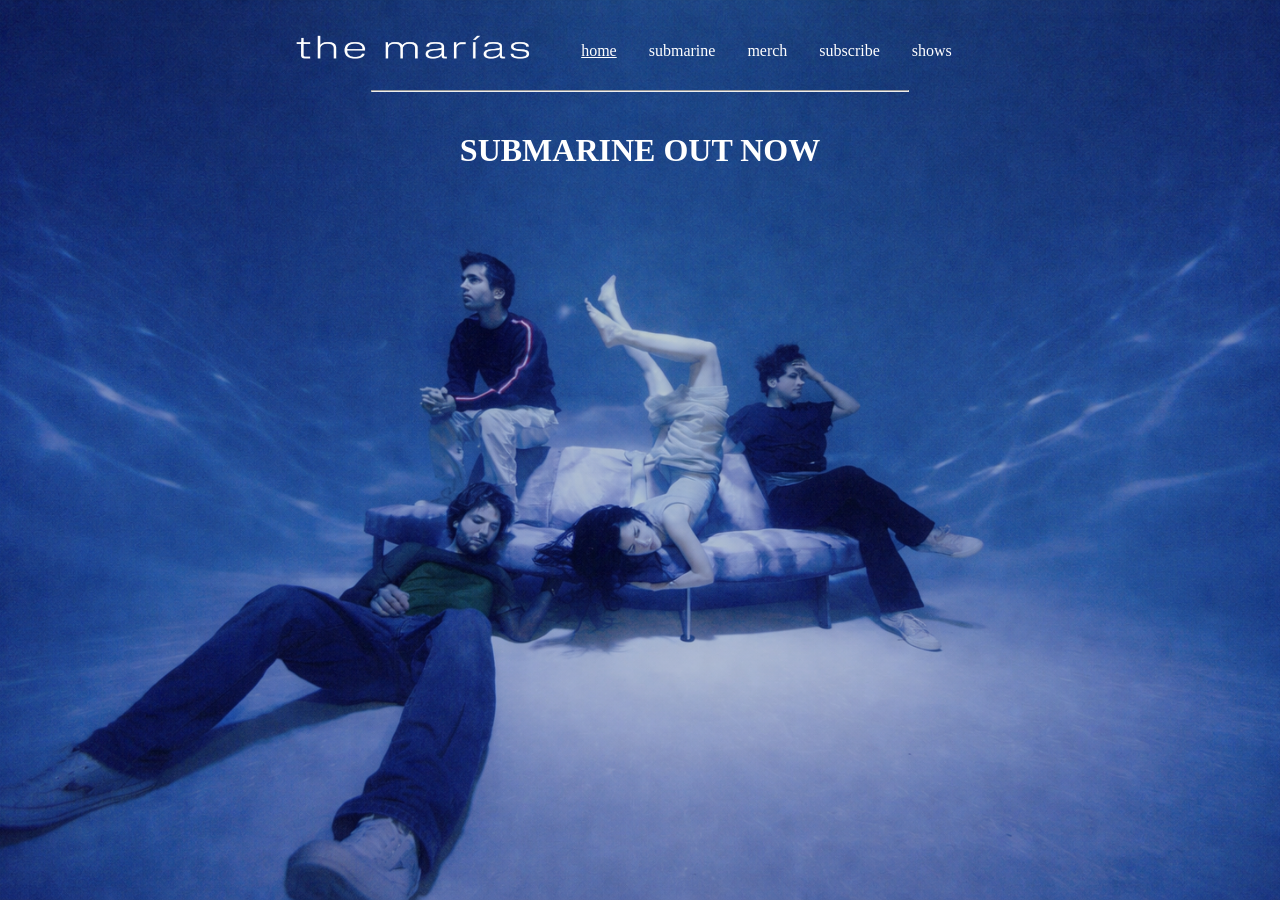
<file: index.html>
<!DOCTYPE html>
<html lang="en">
<head>
    <meta charset="UTF-8">
    <meta name="viewport" content="width=device-width, initial-scale=1.0">
    <title>Home</title>
    <link rel="stylesheet" href="style.css">
</head>
<body>
    <header>
        <div class="links">
        <p>
            <img class = " img1" src="assests/title.png" alt="the marias"> 
        </p>
        <p class="l" id="home">
            <a href="index.html">home</a>
        </p>
        
        <p class="l">
            <a href="submarine.html">submarine</a> 
        </p>
        <p class="l">
            <a href="merch.html">merch</a>
        </p>
        <p class="l">
            <a href="subscribe.html">subscribe</a>
        </p>
        <p class="l">
            <a href="shows.html">shows</a>
        </p>
        </div>

    </header>
    <hr class="line1">
    <h1 class="title1">SUBMARINE OUT NOW</h1>
    <br>
    <!-- <div class="imagecontainer">
    <img class="albumcover" src="albumcover.png" alt="">
    </div> -->

    <!-- <footer>
        <div class="footer">
            privacy policy
        </div>
    </footer> -->
</body>
</html>
</file>
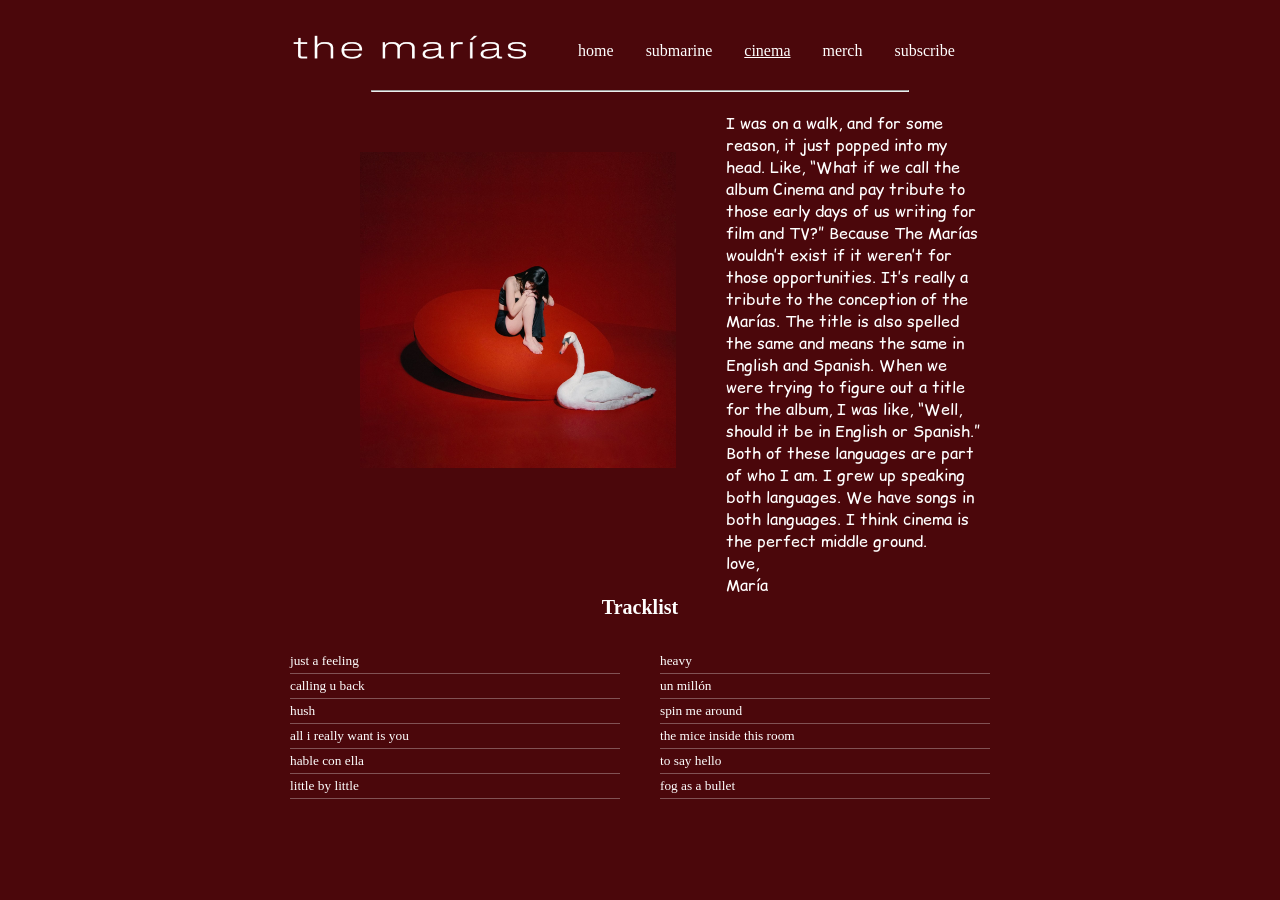
<file: cinema.html>
<!DOCTYPE html>
<html lang="en">
<head>
    <meta charset="UTF-8">
    <meta name="viewport" content="width=device-width, initial-scale=1.0">
    <title>Cinema</title>
    <link rel="stylesheet" href="style1.css">
    <link rel="preconnect" href="https://fonts.googleapis.com">
<link rel="preconnect" href="https://fonts.gstatic.com" crossorigin>
<link href="https://fonts.googleapis.com/css2?family=Comic+Relief&display=swap" rel="stylesheet">
    <style>
    body{
            background-color: #4b070b;
        }
        </style>
</head>
<body>
    <header>
        <div class="links">
        <p>
            <img class = " img1" src="assests/title.png" alt="the marias"> 
        </p>
        <p class="l" >
            <a href="index.html">home</a>
        </p>
        
        <p class="l" >
            <a href="submarine.html">submarine</a> 
        </p>
        <p class="l" id="home">
            <a href="cinema.html">cinema</a> 
        </p>
        <p class="l">
            <a href="merch.html">merch</a>
        </p>
        <p class="l">
            <a href="subscribe.html">subscribe</a>
        </p>
        
        </div>
        
    </header>
    <hr class="line1">

    <div class="subbody">
        <img src="assests/cinema.jpg" alt="Album Cover For Submarine" class="alcov">
        <p class="desc">I was on a walk, and for some reason, it just popped into my head. Like, “What if we call the album Cinema and pay tribute to those early days of us writing for film and TV?” Because The Marías wouldn’t exist if it weren’t for those opportunities. It’s really a tribute to the conception of the Marías. The title is also spelled the same and means the same in English and Spanish. When we were trying to figure out a title for the album, I was like, “Well, should it be in English or Spanish.” Both of these languages are part of who I am. I grew up speaking both languages. We have songs in both languages. I think cinema is the perfect middle ground.
            <br>love,<br>María</p>
    </div>
    <div class="trackcontainer">
<section class="tracklist">
    <h2>Tracklist</h2>

    <div class="tracks">
        <ul class="left">
            <li>just a feeling </li>
            <li>calling u back</li>
            <li>hush</li>
            <li>all i really want is you </li>
            <li>hable con ella</li>
            <li>little by little </li>
            
        </ul>

        <ul class="right" start="8">
            <li>heavy </li>
            <li>un millón</li>
            <li>spin me around</li>
            <li>the mice inside this room </li>
            <li> to say hello</li>
            <li>fog as a bullet</li>
            
        </ul>
    </div>
</section>
</div>
    

</body>
</html>
</file>
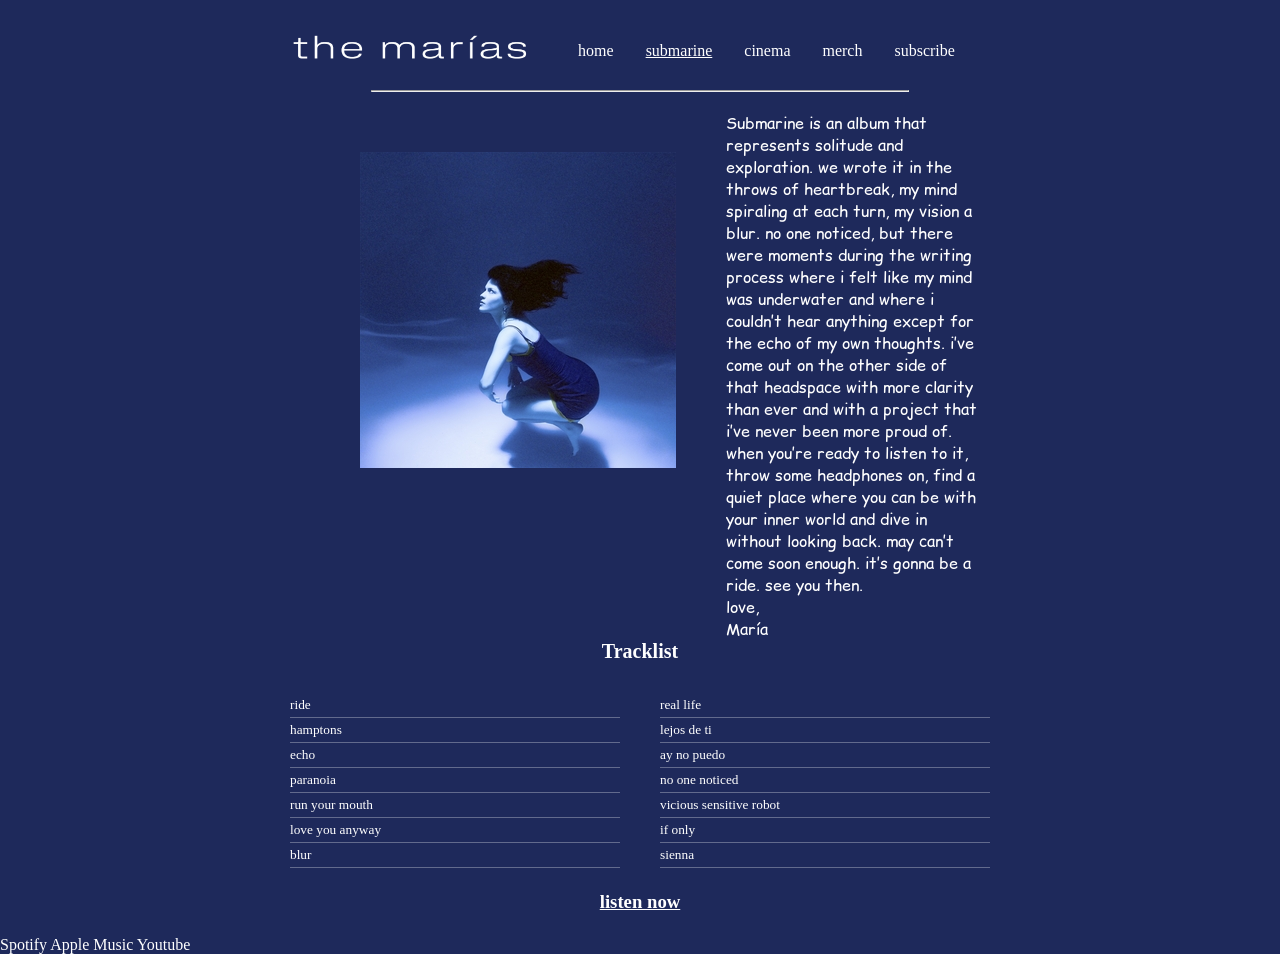
<file: submarine.html>
<!DOCTYPE html>
<html lang="en">
<head>
    <meta charset="UTF-8">
    <meta name="viewport" content="width=device-width, initial-scale=1.0">
    <title>Submarine</title>
    <link rel="stylesheet" href="style1.css">
    <link rel="preconnect" href="https://fonts.googleapis.com">
<link rel="preconnect" href="https://fonts.gstatic.com" crossorigin>
<link href="https://fonts.googleapis.com/css2?family=Comic+Relief&display=swap" rel="stylesheet">
</head>
<body>
    <header>
        <div class="links">
        <p>
            <img class = " img1" src="assests/title.png" alt="the marias"> 
        </p>
        <p class="l" >
            <a href="index.html">home</a>
        </p>
        
        <p class="l" id="home">
            <a href="submarine.html">submarine</a> 
        </p>
        <p class="l">
            <a href="cinema.html">cinema</a> 
        </p>
        <p class="l">
            <a href="merch.html">merch</a>
        </p>
        <p class="l">
            <a href="subscribe.html">subscribe</a>
        </p>
        
        </div>
        
    </header>
    <hr class="line1">
    <div class="subbody">
        <img src="assests/Submarine.jpg" alt="Album Cover For Submarine" class="alcov">
        <p class="desc">Submarine is an album that represents solitude and exploration. we wrote it in the throws of heartbreak, my mind spiraling at each turn, my vision a blur. no one noticed, but there were moments during the writing process where i felt like my mind was underwater and where i couldn’t hear anything except for the echo of my own thoughts. i’ve come out on the other side of that headspace with more clarity than ever and with a project that i’ve never been more proud of. when you’re ready to listen to it, throw some headphones on, find a quiet place where you can be with your inner world and dive in without looking back. may can’t come soon enough. it’s gonna be a ride. see you then.<br>love,<br>María</p>
</div>
<div class="trackcontainer">
<section class="tracklist">
    <h2>Tracklist</h2>

    <div class="tracks">
        <ul class="left">
            <li>ride</li>
            <li>hamptons</li>
            <li>echo</li>
            <li>paranoia</li>
            <li>run your mouth</li>
            <li>love you anyway</li>
            <li>blur</li>
        </ul>

        <ul class="right" start="8">
            <li>real life</li>
            <li>lejos de ti</li>
            <li>ay no puedo</li>
            <li>no one noticed</li>
            <li> vicious sensitive robot</li>
            <li>if only</li>
            <li>sienna</li>
        </ul>
    </div>
</section>
</div>
<div class="container-now">
    <h3 class="listennow">listen now</h3>
    <div class="musiclink"></div>
    <a href="">Spotify</a> 
    <a href="">Apple Music</a>
<a href="">Youtube</a>

</div>
</body>
</html>
</file>
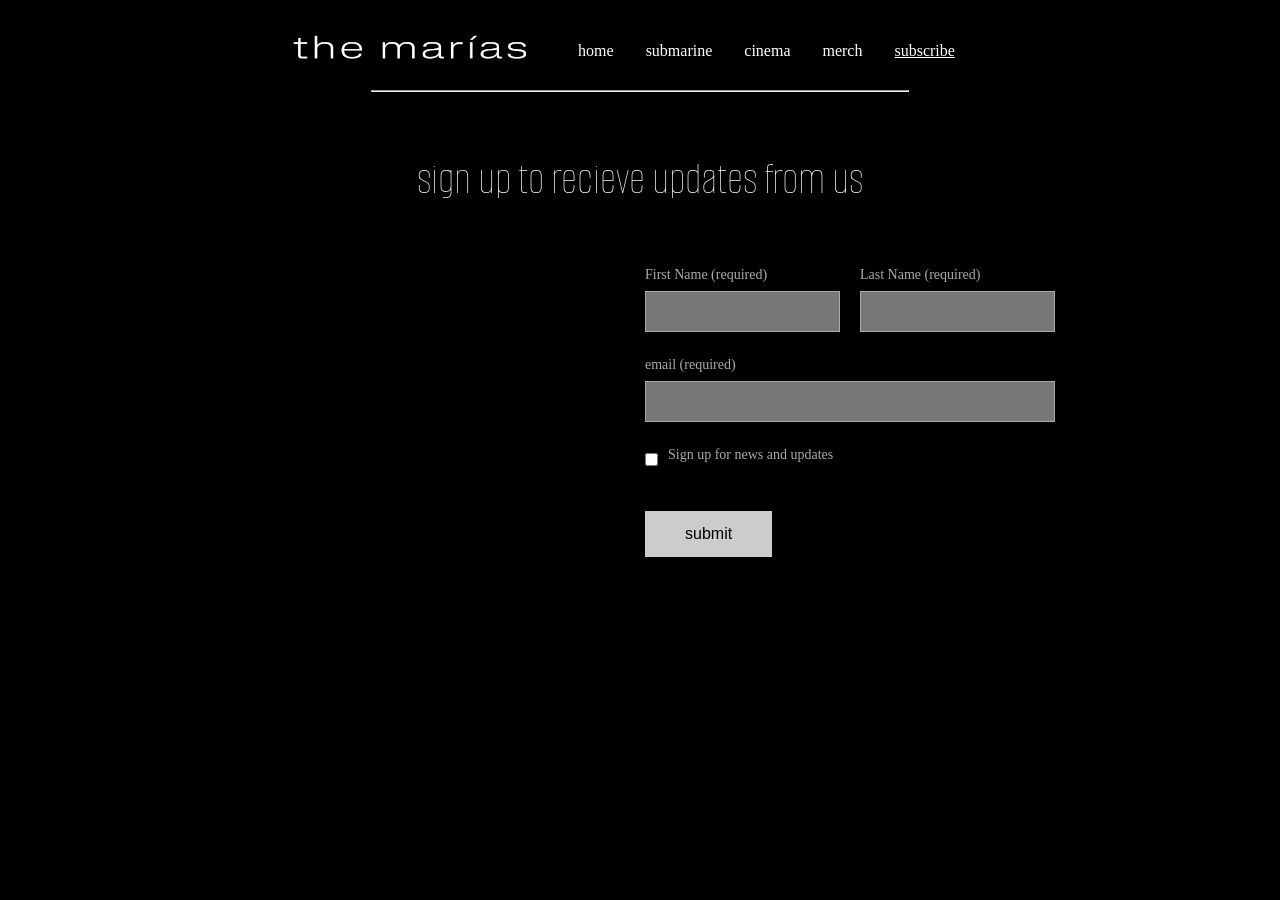
<file: subscribe.html>
<!DOCTYPE html>
<html lang="en">
<head>
    <meta charset="UTF-8">
    <meta name="viewport" content="width=device-width, initial-scale=1.0">
    <title>Subscribe</title>
    <link rel="stylesheet" href="style3.css">
    <style>
        body{
            background-color: black;
        }
    </style>
    
    <link rel="preconnect" href="https://fonts.googleapis.com">
<link rel="preconnect" href="https://fonts.gstatic.com" crossorigin>
<link href="https://fonts.googleapis.com/css2?family=Alumni+Sans+Pinstripe:ital@0;1&display=swap" rel="stylesheet">
</head>
<body>
    <header>
        <div class="links">
        <p>
            <img class = " img1" src="assests/title.png" alt="the marias"> 
        </p>
        <p class="l" >
            <a href="index.html">home</a>
        </p>
        
        <p class="l" >
            <a href="submarine.html">submarine</a> 
        </p>
        <p class="l" >
            <a href="cinema.html">cinema</a> 
        </p>
        <p class="l" >
            <a href="merch.html">merch</a>
        </p>
        <p class="l" id="home">
            <a href="subscribe.html">subscribe</a>
        </p>
        
        </div>
        
    </header>
    <hr class="line1">
    <div class="para">
        <p class="title">
            sign up to recieve updates from us 
        </p>

   </div>
    <div class="form-container">

    <form class="signup-form" id="signupForm">

       

        <div class="name-row">
            <div class="input-group">
                <label>First Name (required)</label>
                <input type="text" required>
            </div>

            <div class="input-group">
                <label>Last Name (required)</label>
                <input type="text" required>
            </div>
        </div>

        <div class="input-group email">
            <label>email (required)</label>
            <input type="email" required>
        </div>

        <div class="checkbox-group">
            <input type="checkbox" id="news">
            <label for="news">Sign up for news and updates</label>
        </div>

        <button type="submit" class="submit-btn">submit</button>


    </form>
    <div id="thankYouMessage" class="thank-you" style="display:none;">
    Thank you &lt;3 !
</div>
</div>
     <script src="subscribe.js"></script>
</body>
</html>
</file>
<file: style.css>
body{
    background-color: rgb(0, 18, 68);
    color: white;
    z-index: 1;
    background-image: url("albumcover.png");
    background-size: cover;        
    background-position: center;   
    background-repeat: no-repeat;  
    height: 100vh;
    margin: 0;
}
*{
    margin: 0;
    padding: 0;
}
header{
    
    height: 10vh;
    display: flex;
    text-align: center;
    justify-content: center;
}
.links
{
    
    display:flex;
    justify-content:center;
    align-items:center;
    color: white;
    text-decoration: none;
}
a{
    text-decoration: none;   /* removes underline */
    color: inherit;          /* uses parent color instead of blue */
}
#home{
    text-decoration: underline;
    /* color: rgb(175, 186, 228); */
}
.l{
    margin-right: 32px;
    margin-top: 12px;
    text-decoration: none;
}
.title{
    font-size: 34px;
    margin-right: 120px;
    font-family: 'Times New Roman', Times, serif;
}
.img1{
    width: 235px;
    height: 34px;
    margin-right: 50px;
    margin-top: 9px;
}
.title1{
    text-align: center;
    margin-top: 40px;
    font-family: fantasy;
}

.imagecontainer{
    text-align: center;
}
footer{
    background-color: rgb(0, 18, 68);
    height: 4vh;
    display: flex;
    text-align: center;
    justify-content: center;
}
.footer{
    text-decoration: none;
    display:flex;
    justify-content:center;
    align-items:center;
}
hr{
    
    margin-left: 29vw;
    margin-right: 29vw;
    color: grey;
    
}
.albumcover{
    height: 100vh;
    width: 100vw;
    z-index: 0;
}
</file>
<file: style1.css>
body{
    background-color: #1e295b;
    color: white;
    z-index: 1;
    
    background-size: cover;        
    background-position: center;   
    background-repeat: no-repeat;  
    height: 100vh;
    margin: 0;
}
*{
    margin: 0;
    padding: 0;
}
header{
    
    height: 10vh;
    display: flex;
    text-align: center;
    justify-content: center;
}
.links
{
    
    display:flex;
    justify-content:center;
    align-items:center;
    color: white;
    text-decoration: none;
}
a{
    text-decoration: none;   /* removes underline */
    color: inherit;          /* uses parent color instead of blue */
}
#home{
    text-decoration: underline;
    /* color: rgb(175, 186, 228); */
}
.l{
    margin-right: 32px;
    margin-top: 12px;
    text-decoration: none;
}
.title{
    font-size: 34px;
    margin-right: 120px;
    font-family: 'Times New Roman', Times, serif;
}
.img1{
    width: 235px;
    height: 34px;
    margin-right: 50px;
    margin-top: 9px;
}



hr{
    
    margin-left: 29vw;
    margin-right: 29vw;
    color: grey;
    
}
.subbody
{
    display: flex;
    align-items: left;
    justify-content: left;
    margin-top: 60px;
    margin-left: 60px;
}

.alcov{
    width: 316px;
    height: 316px;
    margin-left: 300px;
    margin-bottom: 40px;
}
.desc{
    align-content: center;
    margin-right: 300px ;
    margin-left: 50px;
    margin-top: -40px;
    font-family: "Comic Relief", system-ui;
  font-weight: 400;
  font-style: normal;
}

.tracklist{
    width: 700px;
    margin: 80px auto;
    color: white;
    margin-top: 0px;
    font-size: smaller;
    margin-bottom: 0px;
}

.tracklist h2{
    text-align: center;
    margin-bottom: 30px;
}

.tracks{
    display: grid;
    grid-template-columns: 1fr 1fr;
    gap: 40px;
    text-align: center;
}
.tracks ul{
    text-align: left;
    list-style: none;
}

.tracklist li{
    padding: 4px 0;
    border-bottom: 1px solid rgba(255,255,255,0.3); 
}
.tracklist li:hover{
    opacity: 0.7;
    cursor: pointer;
}

.listennow{
    display: flex;
    justify-content: center;
    align-items: center;
    margin-top: 23px;
    text-decoration: underline;
}
.musiclink{
    display: flex;
    justify-content: center;
    align-items: center;
    margin-top: 23px;
    margin-left: 12px;
    margin-right: 12px;
    
}
</file>
<file: style3.css>
body{
    background-color: rgb(0, 18, 68);
    color: white;
    z-index: 1;
    background-color: black;
     
    
}
*{
    margin: 0;
    padding: 0;
}
header{
    
    height: 10vh;
    display: flex;
    text-align: center;
    justify-content: center;
}
.links
{
    
    display:flex;
    justify-content:center;
    align-items:center;
    color: white;
    text-decoration: none;
}
a{
    text-decoration: none;   /* removes underline */
    color: inherit;          /* uses parent color instead of blue */
}
#home{
    text-decoration: underline;
    /* color: rgb(175, 186, 228); */
}
.l{
    margin-right: 32px;
    margin-top: 12px;
    text-decoration: none;
}
.img1{
    width: 235px;
    height: 34px;
    margin-right: 50px;
    margin-top: 9px;
}
hr{
    
    margin-left: 29vw;
    margin-right: 29vw;
    color: grey;
    
}

.para{
    font-size: 45px;
    margin: 60px;
    display: flex;
    justify-content: center;
    align-items: center;
    font-family: "Alumni Sans Pinstripe", sans-serif;
}

.form-container{
    width:900px;
    display:flex;
    justify-content:center;
    align-items:center;
    margin-left: 400px;

}

.section-title{
    margin-bottom:25px;
    font-size:18px;
}

.name-row{
    display:flex;
    gap:20px;
}

.input-group{
    display:flex;
    flex-direction:column;
    flex:1;
    margin-bottom:25px;
}

label{
    margin-bottom:8px;
    font-size:14px;
    color:#aaa;
}

input[type="text"],
input[type="email"]{
    padding:12px;
    border:1px solid #aaa;
    background:#777;
    color:white;
}

.email{
    width:100%;
}

.checkbox-group{
    display:flex;
    align-items:center;
    gap:10px;
    margin-bottom:40px;
}

.submit-btn{
    background:#ccc;
    border:none;
    padding:14px 40px;
    font-size:16px;
    cursor:pointer;
}

.submit-btn:hover{
    background:white;
}

.privacy{
    display:block;
    margin-top:80px;
    color:white;
}
.thank-you{
    display:none;
    opacity:0;
    text-align:center;
    font-size:32px;
    transition: opacity 0.5s ease;
    margin-top:50px;
    font-family: "Alumni Sans Pinstripe", sans-serif;
}


.fade-out{
    opacity:0;
    transition: opacity 0.5s ease;
}

.fade-in{
    opacity:1;
}
</file>
